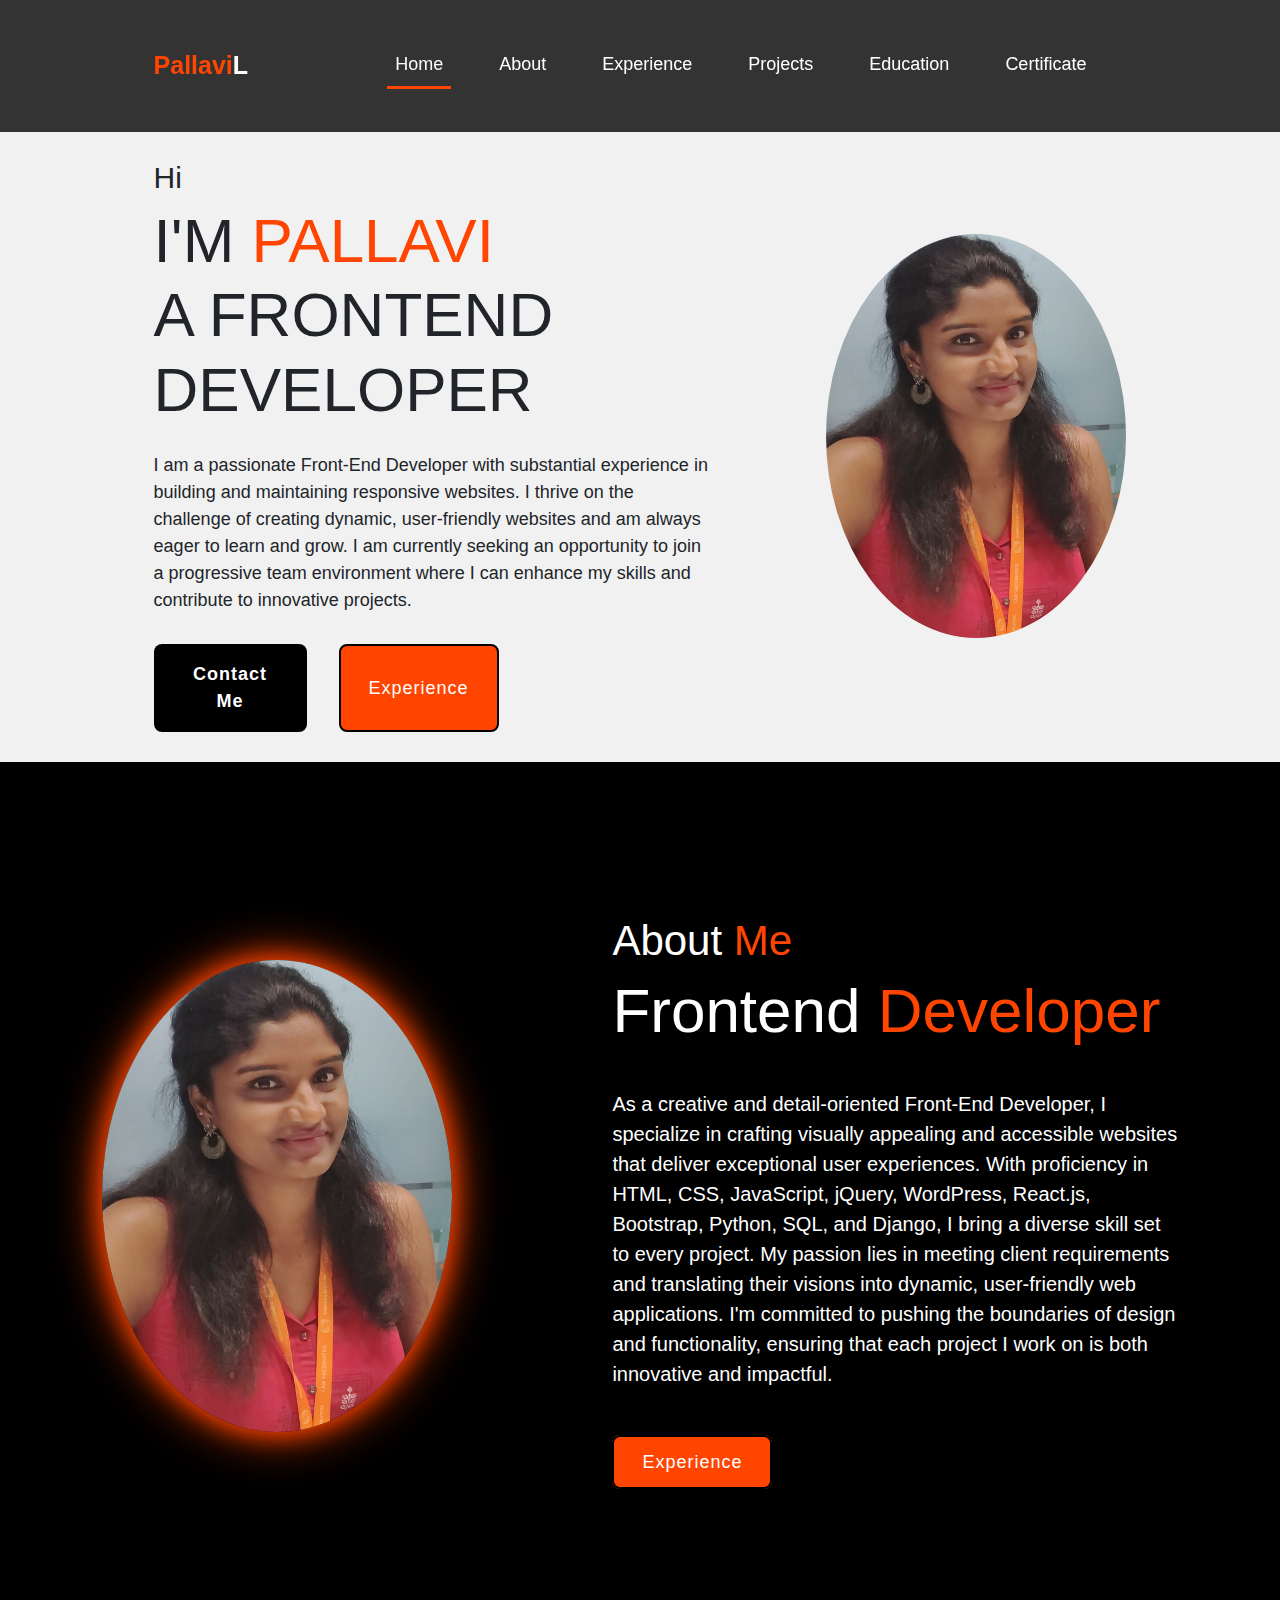
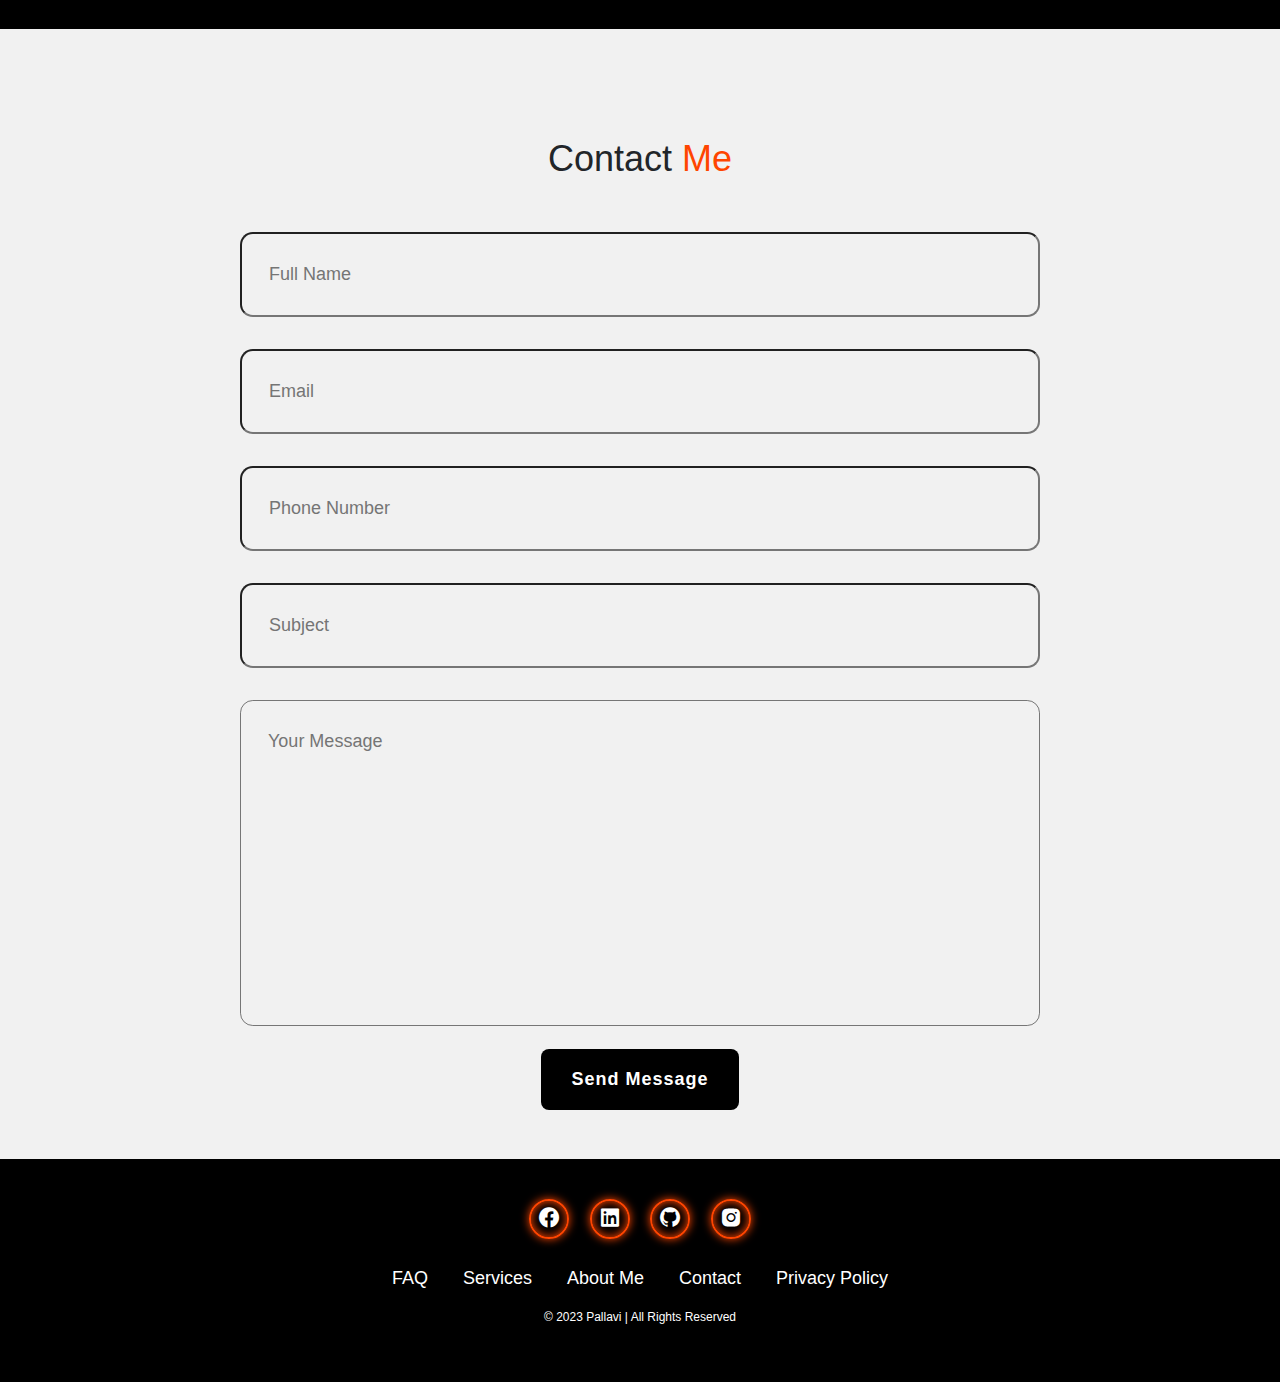
<file: index.html>
<!DOCTYPE html>
<html lang="en">
<head>
    <meta charset="UTF-8">
    <meta name="viewport" content="width=device-width, initial-scale=1.0">
    <title>Portfolio</title>
    <link rel="stylesheet" href="style.css">
    <link rel="stylesheet" href="mediaquery.css">
    <link href='https://unpkg.com/boxicons@2.1.4/css/boxicons.min.css' rel='stylesheet'>
    <link href="https://cdn.jsdelivr.net/npm/bootstrap@5.3.3/dist/css/bootstrap.min.css" rel="stylesheet">
    <script src="https://cdn.jsdelivr.net/npm/bootstrap@5.3.3/dist/js/bootstrap.bundle.min.js"></script>
   </head>
<body>
    <header class="header">
        <a class="logo" href="index.html"><span>Pallavi</span>L</a>
        <nav class="navbar navbar-expand-lg">
            <div class="container-fluid">
              <button class="navbar-toggler text-light" type="button" data-bs-toggle="collapse" data-bs-target="#navbarSupportedContent" aria-controls="navbarSupportedContent" aria-expanded="false" aria-label="Toggle navigation">
                <span class="navbar-toggler-icon"></span>
              </button>
              <div class="collapse navbar-collapse" id="navbarSupportedContent">
                <ul class="navbar-nav mb-2 mb-lg-0">
                  <li class="nav-item">
                    <a class="nav-link active text-light" aria-current="page" href="index.html">Home</a>
                  </li>
                  <li class="nav-item">
                    <a class="nav-link" href="about.html">About</a>
                  </li>
                  <li class="nav-item">
                    <a class="nav-link" href="experience.html">Experience</a>
                  </li><li class="nav-item">
                    <a class="nav-link" href="project.html">Projects</a>
                  </li><li class="nav-item">
                    <a class="nav-link" href="education.html">Education</a>
                  </li>
                  <li class="nav-item">
                    <a class="nav-link" href="certificate.html">Certificate</a>
                  </li>
                    </ul>
              </div>
              
            </div>
          </nav>
          <!-- <a href="#" class="contact">Resume</a> -->
    </header>
<section class="home-container">
    <section class="home banner-section" id="home">
        <div class="home-contact">
            <h3>Hi</h3>

            <h1>I'm <span>Pallavi<br></span> a Frontend Developer</h1>

            <p>I am a passionate Front-End Developer with substantial experience in building and maintaining responsive websites. I thrive on the challenge of creating dynamic, user-friendly websites and am always eager to learn and grow. I am currently seeking an opportunity to join a progressive team environment where I can enhance my skills and contribute to innovative projects.</p>
            <div class="btn-box">
                <button class="btn-1">Contact Me</button>
                <button class="btn-2">Experience</button>
            </div>
        </div>
        <div class="img-box">
            <img src="images/profile.jpeg" alt="">
        </div>
    </section>
    
    <section class="about">

        <div class="about-img">
            <img src="images/profile.jpeg" alt="">
        </div>
        <div class="about-content">
            <h2 class="heading">About <span>Me</span></h2>
            <h3>Frontend <span>Developer</span></h3>
            <p>As a creative and detail-oriented Front-End Developer, I specialize in crafting visually appealing and accessible websites that deliver exceptional user experiences. With proficiency in HTML, CSS, JavaScript, jQuery, WordPress, React.js, Bootstrap, Python, SQL, and Django, I bring a diverse skill set to every project. My passion lies in meeting client requirements and translating their visions into dynamic, user-friendly web applications. I'm committed to pushing the boundaries of design and functionality, ensuring that each project I work on is both innovative and impactful.</p>
            <a href="experience.html" class="btn-2">Experience</a>
        </div>
    </section>

    <section class="contact-form">
        <h2 class="contact-me">Contact <span>Me</span></h2>

        <form action="#">

            <div class="input-box">
                <input type="text" placeholder="Full Name">
                <input type="email" placeholder="Email">
            </div>

            <div class="input-box">
                <input type="number" placeholder="Phone Number">
                <input type="text" placeholder="Subject">
            </div>

            <textarea name="" id="" cols="30" rows="10" placeholder="Your Message"></textarea>
            <input type="submit" value="Send Message" class="btn-1">
        </form>
    </section>
</section>
    <footer class="footer">
        <div class="social">
            <a href="https://www.facebook.com/profile.php?id=100007021455763"><i class='bx bxl-facebook-circle'></i></a>
            <a href="https://www.linkedin.com/in/l-pallavi-83a7101aa/"><i class='bx bxl-linkedin-square'></i></a>
            <a href="https://github.com/l-pallavi"><i class='bx bxl-github'></i></a>
            <a href="https://www.instagram.com/lpallavi_99/?hl=en#"><i class='bx bxl-instagram-alt' ></i></a>
        </div>

        <ul class="list">
            <li>
                <a href="#">FAQ</a>
            </li>
            <li>
                <a href="#">Services</a>
            </li>
            <li>
                <a href="about.html">About Me</a>
            </li>
            <li>
                <a href="#">Contact</a>
            </li>
            <li>
                <a href="#">Privacy Policy</a>
            </li>
        </ul>

        <p class="copyright">&COPY; 2023 Pallavi | All Rights Reserved</p>
    </footer>
</body>
</html>
</file>
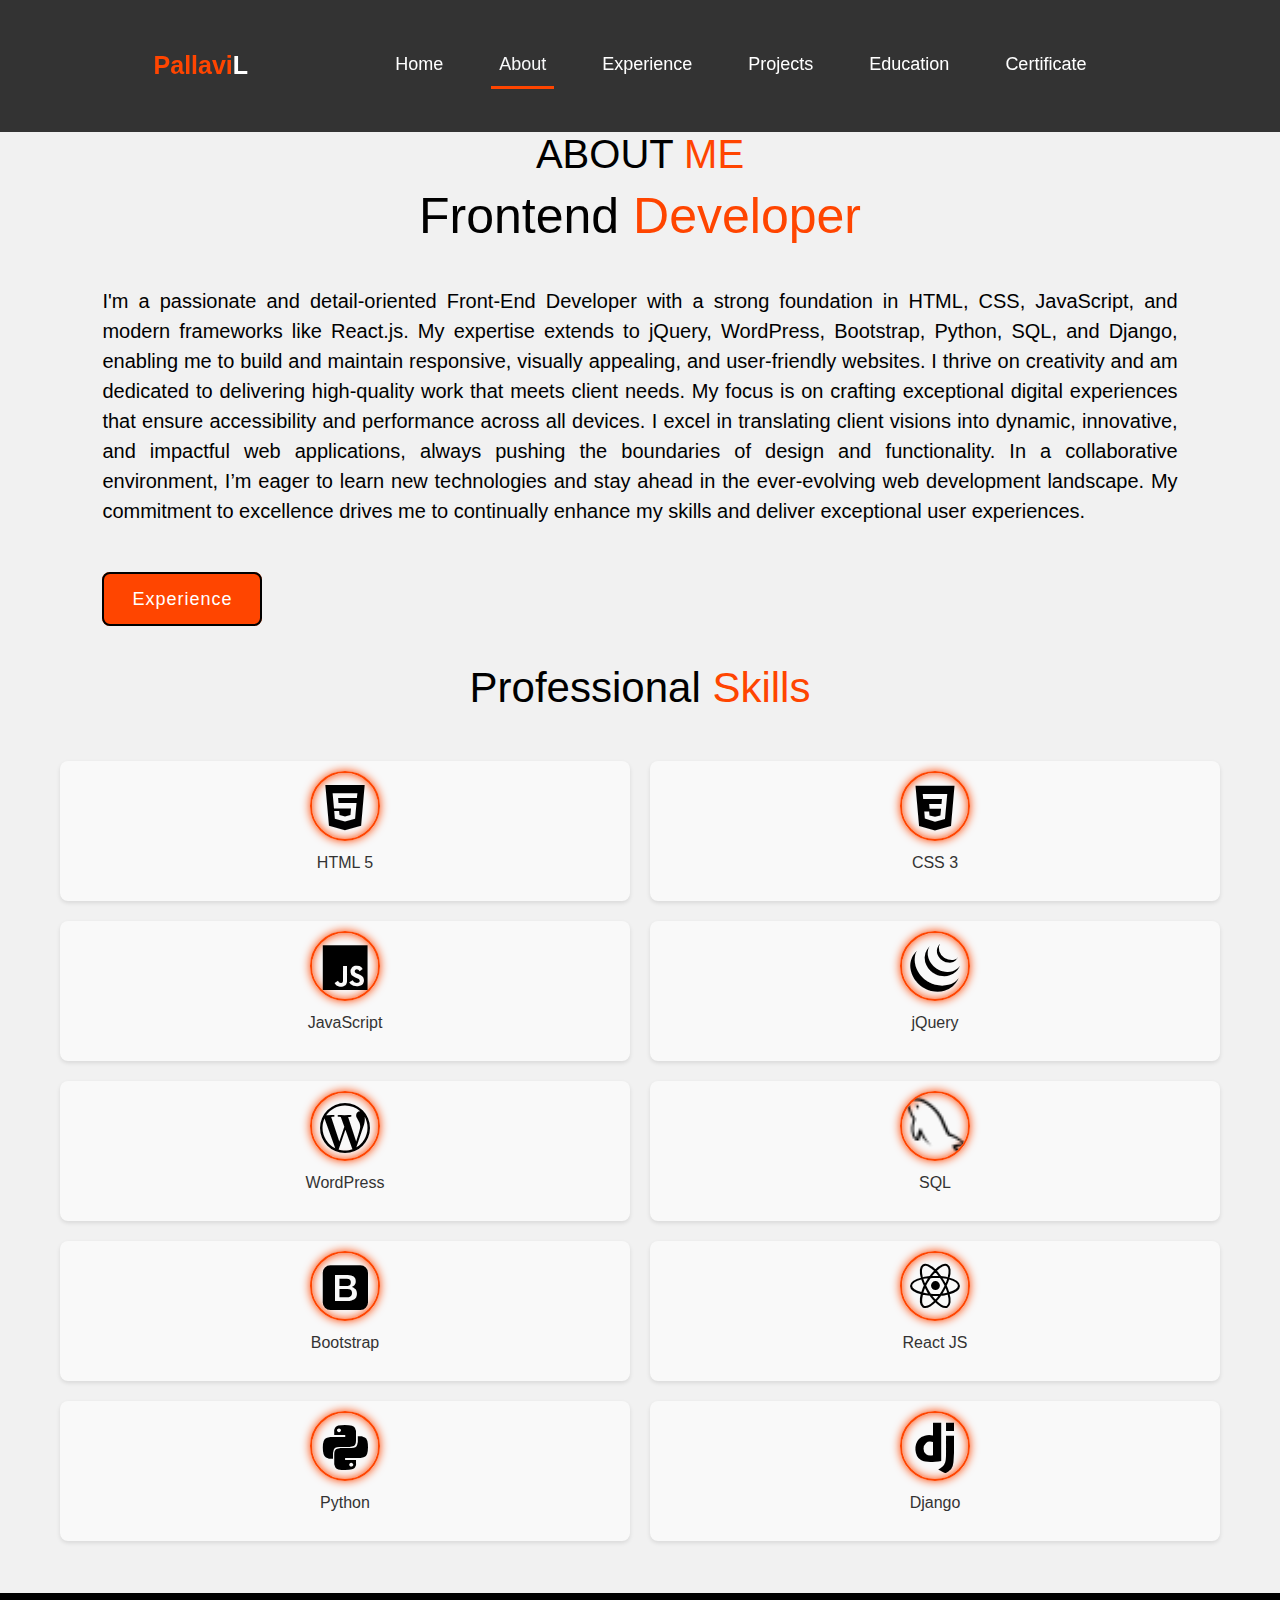
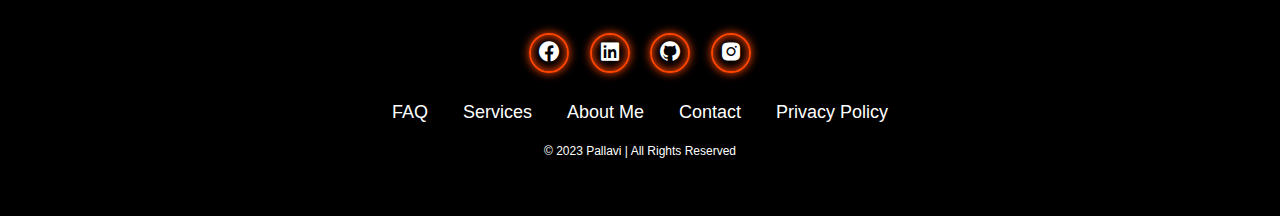
<file: about.html>
<!DOCTYPE html>
<html lang="en">
<head>
    <meta charset="UTF-8">
    <meta name="viewport" content="width=device-width, initial-scale=1.0">
    <link rel="stylesheet" href="style.css">
    <link rel="stylesheet" href="mediaquery.css">
    <link href='https://unpkg.com/boxicons@2.1.4/css/boxicons.min.css' rel='stylesheet'>
    <link href="https://cdn.jsdelivr.net/npm/bootstrap@5.3.3/dist/css/bootstrap.min.css" rel="stylesheet">
    <script src="https://cdn.jsdelivr.net/npm/bootstrap@5.3.3/dist/js/bootstrap.bundle.min.js"></script>
    <title>About</title>
</head>
<body>
    <header class="header">
        <a class="logo" href="index.html"><span>Pallavi</span>L</a>
        <nav class="navbar navbar-expand-lg">
            <div class="container-fluid">
              <button class="navbar-toggler text-light" type="button" data-bs-toggle="collapse" data-bs-target="#navbarSupportedContent" aria-controls="navbarSupportedContent" aria-expanded="false" aria-label="Toggle navigation">
                <span class="navbar-toggler-icon"></span>
              </button>
              <div class="collapse navbar-collapse" id="navbarSupportedContent">
                <ul class="navbar-nav mb-2 mb-lg-0">
                  <li class="nav-item">
                    <a class="nav-link" href="index.html">Home</a>
                  </li>
                  <li class="nav-item">
                    <a class="nav-link active text-light" aria-current="page" href="about.html">About</a>
                  </li>
                  <li class="nav-item">
                    <a class="nav-link" href="experience.html">Experience</a>
                  </li><li class="nav-item">
                    <a class="nav-link" href="project.html">Projects</a>
                  </li><li class="nav-item">
                    <a class="nav-link" href="education.html">Education</a>
                  </li>
                  <li class="nav-item">
                    <a class="nav-link" href="certificate.html">Certificate</a>
                  </li>
                    </ul>
              </div>
              
            </div>
          </nav>
          <!-- <a href="#" class="contact">Resume</a> -->
    </header>
    <section class="aboutpage banner-section" id="about">
        <!-- <ul class="list-group list-group-horizontal about-nav">
            <li class="list-group-item ">Certificate</li>
            <li class="list-group-item ">Education</li>
            <li class="list-group-item ">Profeessional Skills</li>
            <li class="list-group-item ">Experience</li>
        </ul> -->
        <div class="about-content" id="about-content">
            <h1 class="heading">About <span>Me</span></h1>
            <h2>Frontend <span>Developer</span></h2>
            <p>I'm a passionate and detail-oriented Front-End Developer with a strong foundation in HTML, CSS, JavaScript, and modern frameworks like React.js. My expertise extends to jQuery, WordPress, Bootstrap, Python, SQL, and Django, enabling me to build and maintain responsive, visually appealing, and user-friendly websites.

                I thrive on creativity and am dedicated to delivering high-quality work that meets client needs. My focus is on crafting exceptional digital experiences that ensure accessibility and performance across all devices. I excel in translating client visions into dynamic, innovative, and impactful web applications, always pushing the boundaries of design and functionality.
                
                In a collaborative environment, I’m eager to learn new technologies and stay ahead in the ever-evolving web development landscape. My commitment to excellence drives me to continually enhance my skills and deliver exceptional user experiences.</p>
            <a href="experience.html" class="btn-2">Experience</a>
        </div>
    </section>
    <section class="skill" id="about">
        <div class="container">
            <h2>Professional <span>Skills</span></h2>
            <div class="grid">
                <div class="cols">
                    <div class="icon">
                        <i class='bx bxl-html5'></i>
                    </div>
                    <div class="text">
                        <p>HTML 5</p>
                    </div>
                </div>
                <div class="cols">
                    <div class="icon">
                        <i class='bx bxl-css3'></i>
                    </div>
                    <div class="text">
                        <p>CSS 3</p>
                    </div>
                </div>
                <div class="cols">
                    <div class="icon">
                        <i class='bx bxl-javascript'></i>
                    </div>
                    <div class="text">
                        <p>JavaScript</p>
                    </div>
                </div>
                <div class="cols">
                    <div class="icon">
                        <i class='bx bxl-jquery'></i>
                    </div>
                    <div class="text">
                        <p>jQuery</p>
                    </div>
                </div>
                <div class="cols">
                    <div class="icon">
                        <i class='bx bxl-wordpress'></i>
                    </div>
                    <div class="text">
                        <p>WordPress</p>
                    </div>
                </div>
                <div class="cols">
                    <div class="icon">
                        <img src="/images/mysql.png" alt="">
                    </div>
                    <div class="text">
                        <p>SQL</p>
                    </div>
                </div>
                <div class="cols">
                    <div class="icon">
                        <i class='bx bxl-bootstrap'></i>
                    </div>
                    <div class="text">
                        <p>Bootstrap</p>
                    </div>
                </div>
                <div class="cols">
                    <div class="icon">
                        <i class='bx bxl-react'></i>
                    </div>
                    <div class="text">
                        <p>React JS</p>
                    </div>
                </div>
                <div class="cols">
                    <div class="icon">
                        <i class='bx bxl-python'></i>
                    </div>
                    <div class="text">
                        <p>Python</p>
                    </div>
                </div>
                <div class="cols">
                    <div class="icon">
                        <i class='bx bxl-django'></i>
                    </div>
                    <div class="text">
                        <p>Django</p>
                    </div>
                </div>
            </div>
        </div>
    </section>
    
    
    <footer class="footer">
        <div class="social">
            <a href="https://www.facebook.com/profile.php?id=100007021455763"><i class='bx bxl-facebook-circle'></i></a>
            <a href="https://www.linkedin.com/in/l-pallavi-83a7101aa/"><i class='bx bxl-linkedin-square'></i></a>
            <a href="https://github.com/l-pallavi"><i class='bx bxl-github'></i></a>
            <a href="https://www.instagram.com/lpallavi_99/?hl=en#"><i class='bx bxl-instagram-alt' ></i></a>
        </div>

        <ul class="list">
            <li>
                <a href="#">FAQ</a>
            </li>
            <li>
                <a href="#">Services</a>
            </li>
            <li>
                <a href="about.html">About Me</a>
            </li>
            <li>
                <a href="#">Contact</a>
            </li>
            <li>
                <a href="#">Privacy Policy</a>
            </li>
        </ul>

        <p class="copyright">&COPY; 2023 Pallavi | All Rights Reserved</p>
    </footer>



</body>
</html>
</file>
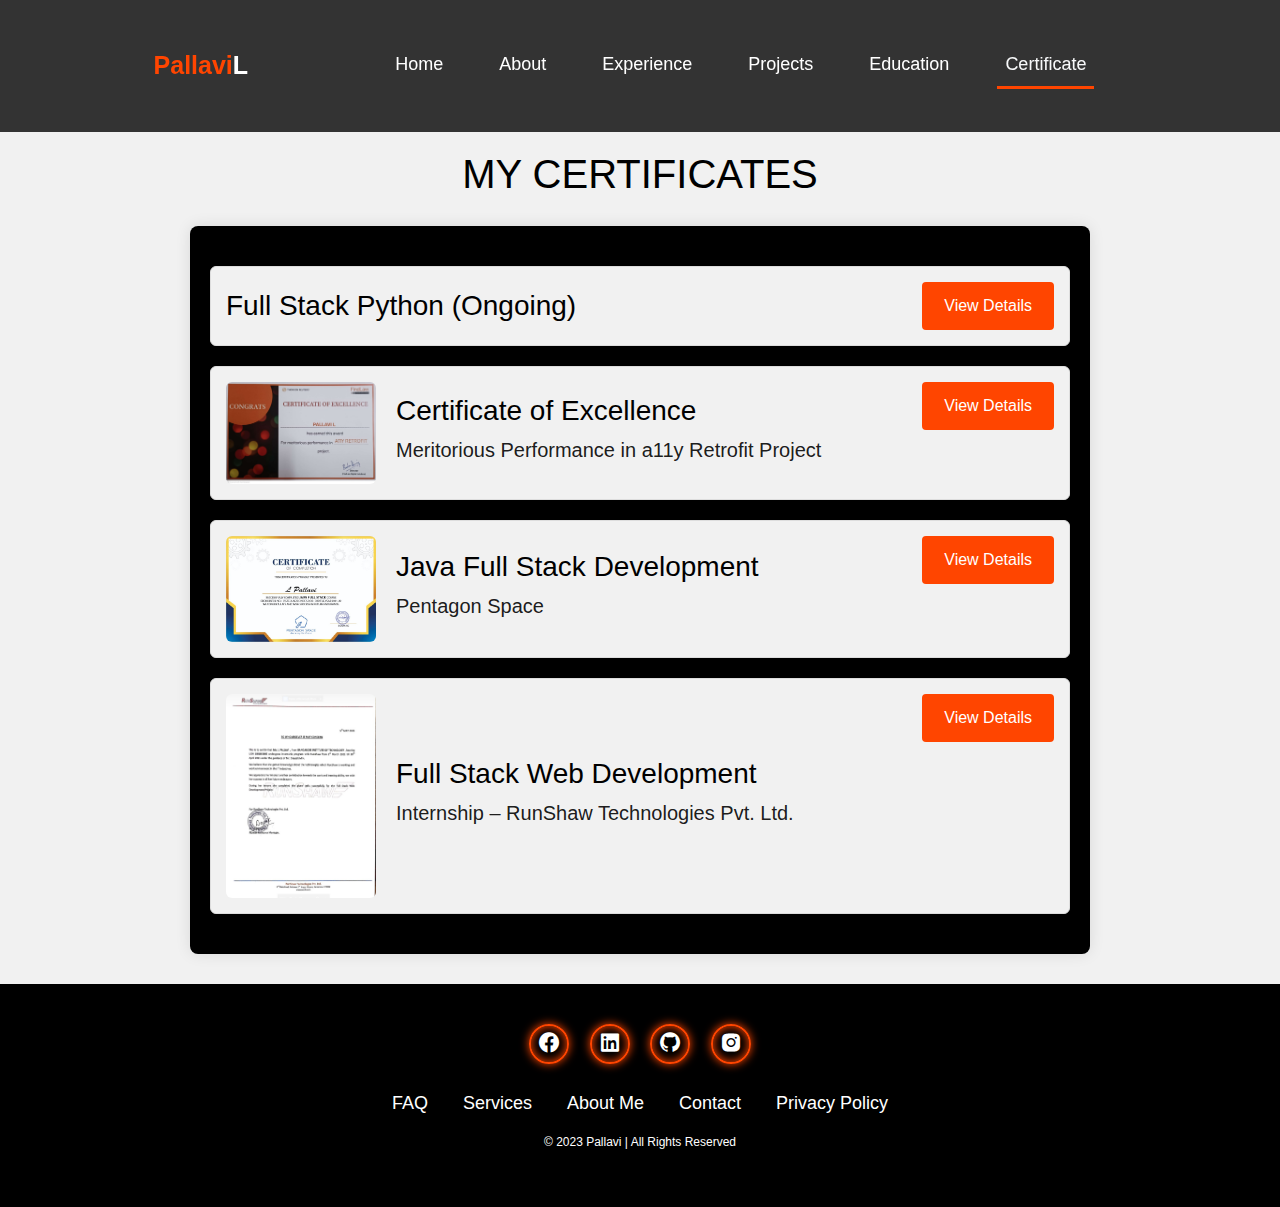
<file: certificate.html>
<!DOCTYPE html>
<html lang="en">
<head>
    <meta charset="UTF-8">
    <meta name="viewport" content="width=device-width, initial-scale=1.0">
    <link rel="stylesheet" href="style.css">
    <link rel="stylesheet" href="mediaquery.css">
    <link href='https://unpkg.com/boxicons@2.1.4/css/boxicons.min.css' rel='stylesheet'>
    <link href="https://cdn.jsdelivr.net/npm/bootstrap@5.3.3/dist/css/bootstrap.min.css" rel="stylesheet">
    <script src="https://cdn.jsdelivr.net/npm/bootstrap@5.3.3/dist/js/bootstrap.bundle.min.js"></script>
    <title>Certificate</title>
</head>
<body>
    <header class="header">
        <a class="logo" href="index.html"><span>Pallavi</span>L</a>
        <nav class="navbar navbar-expand-lg">
            <div class="container-fluid">
              <button class="navbar-toggler text-light" type="button" data-bs-toggle="collapse" data-bs-target="#navbarSupportedContent" aria-controls="navbarSupportedContent" aria-expanded="false" aria-label="Toggle navigation">
                <span class="navbar-toggler-icon"></span>
              </button>
              <div class="collapse navbar-collapse" id="navbarSupportedContent">
                <ul class="navbar-nav mb-2 mb-lg-0">
                  <li class="nav-item">
                    <a class="nav-link" href="index.html">Home</a>
                  </li>
                  <li class="nav-item">
                    <a class="nav-link" href="about.html">About</a>
                  </li>
                  <li class="nav-item">
                    <a class="nav-link" href="experience.html">Experience</a>
                  </li><li class="nav-item">
                    <a class="nav-link" href="project.html">Projects</a>
                  </li><li class="nav-item">
                    <a class="nav-link" href="education.html">Education</a>
                  </li>
                  <li class="nav-item">
                    <a class="nav-link active text-light" aria-current="page" href="certificate.html">Certificate</a>
                  </li>
                </ul>
              </div>
            </div>
        </nav>
    </header>
    <section class="certificate-page banner-section">
        
        <h1>My Certificates</h1>
        
        <div class="container">

            <div class="certificate" id="cert1">
                <!-- <img src="images/cert2.jpg" alt="Full Stack Python"> -->
                <div class="cert-content">
                    <h2>Full Stack Python (Ongoing)</h2>
                    <p id="details2" class="details">Currently enrolled in Full Stack Python course st Besant Technologies.</p>
                </div>
                <button onclick="toggleDetails('details2')">View Details</button>
            </div>
    
            <div class="certificate" id="cert2">
                <img src="images/a11y.jpeg" alt="Certificate of Excellence">
                <div class="cert-content">
                    <h2>Certificate of Excellence</h2>
                    <h3>Meritorious Performance in a11y Retrofit Project</h3>
                    <p id="details1" class="details">Awarded for exceptional performance in an accessibility (a11y) retrofit project, ensuring enhanced accessibility and inclusivity in web applications.</p>
                </div>
                <button onclick="toggleDetails('details1')">View Details</button>
            </div>
    
            <div class="certificate" id="cert3">
                <img src="images/java.jpeg" alt="Java Full Stack Development">
                <div class="cert-content">
                    <h2>Java Full Stack Development</h2>
                    <h3>Pentagon Space</h3>
                    <p id="details3" class="details">Completed Java Full Stack Development course at Pentagon Space.</p>
                </div>
                <button onclick="toggleDetails('details3')">View Details</button>
            </div>
    
            <div class="certificate" id="cert4">
                <img src="images/internaship.jpeg" alt="Full Stack Web Development">
                <div class="cert-content">
                    <h2>Full Stack Web Development</h2>
                    <h3>Internship – RunShaw Technologies Pvt. Ltd.</h3>
                    <p id="details4" class="details">Completed a Full Stack Web Development internship at RunShaw Technologies Pvt. Ltd.</p>
                </div>
                <button onclick="toggleDetails('details4')">View Details</button>
            </div>
        </div>
    
        <script src="script.js"></script>
    </section>
    <footer class="footer">
        <div class="social">
            <a href="https://www.facebook.com/profile.php?id=100007021455763"><i class='bx bxl-facebook-circle'></i></a>
            <a href="https://www.linkedin.com/in/l-pallavi-83a7101aa/"><i class='bx bxl-linkedin-square'></i></a>
            <a href="https://github.com/l-pallavi"><i class='bx bxl-github'></i></a>
            <a href="https://www.instagram.com/lpallavi_99/?hl=en#"><i class='bx bxl-instagram-alt' ></i></a>
        </div>

        <ul class="list">
            <li>
                <a href="#">FAQ</a>
            </li>
            <li>
                <a href="#">Services</a>
            </li>
            <li>
                <a href="about.html">About Me</a>
            </li>
            <li>
                <a href="#">Contact</a>
            </li>
            <li>
                <a href="#">Privacy Policy</a>
            </li>
        </ul>

        <p class="copyright">&COPY; 2023 Pallavi | All Rights Reserved</p>
    </footer>
</body>
</html>
</file>
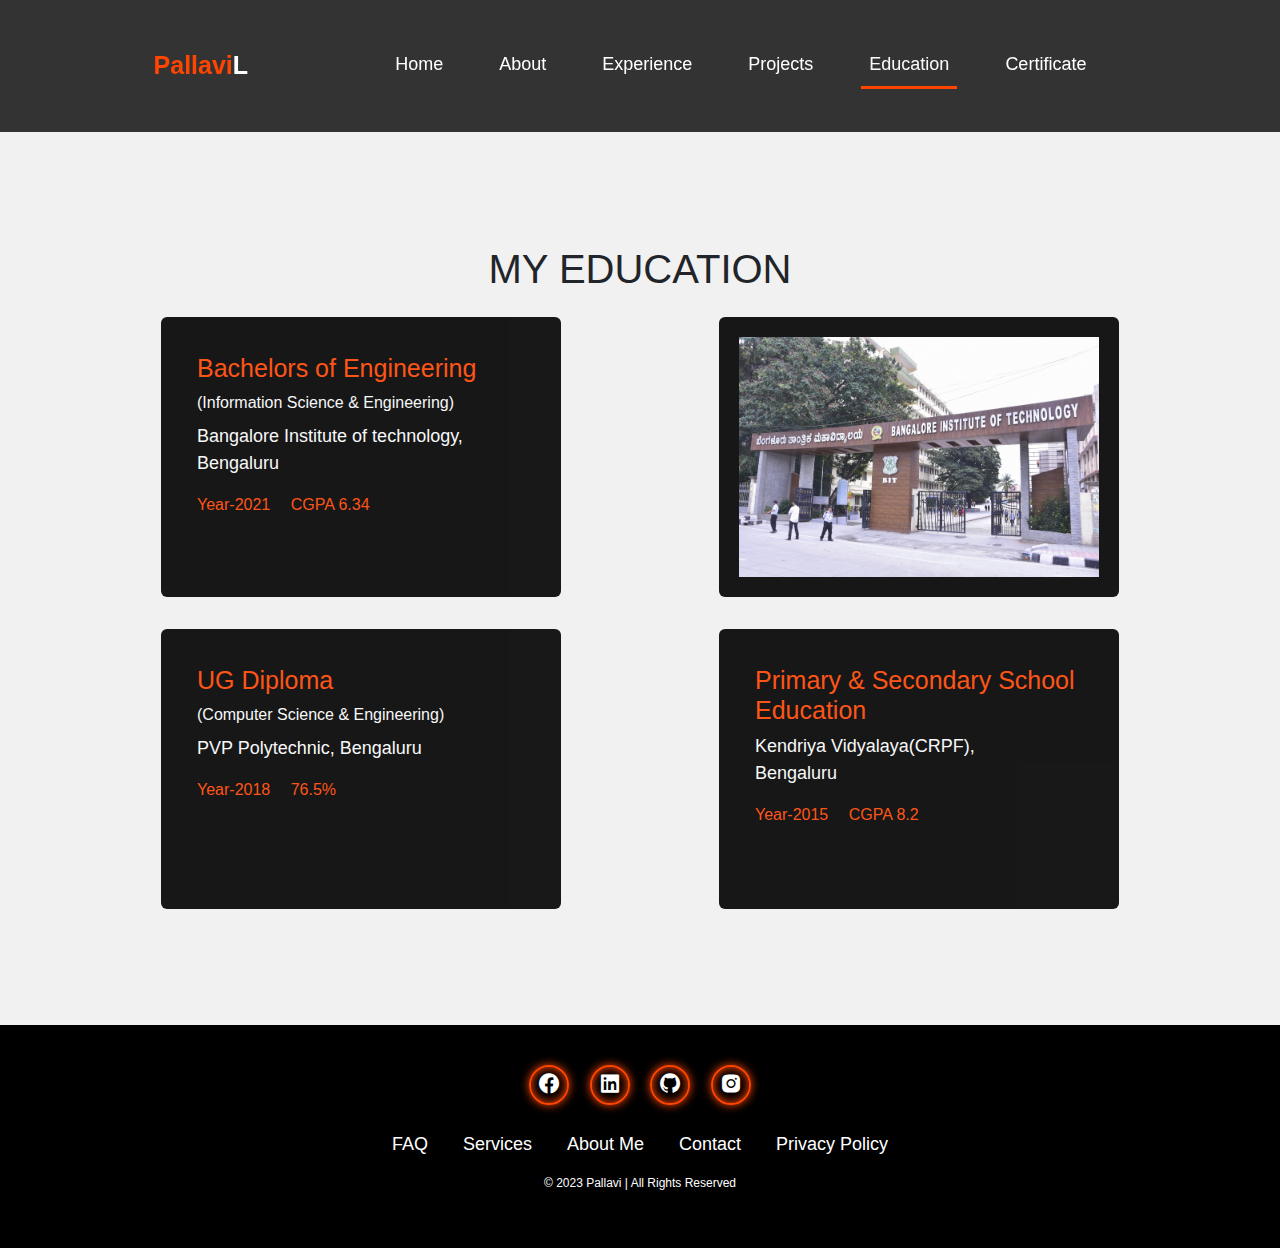
<file: education.html>
<!DOCTYPE html>
<html lang="en">
<head>
    <meta charset="UTF-8">
    <meta name="viewport" content="width=device-width, initial-scale=1.0">
    <link rel="stylesheet" href="style.css">
    <link rel="stylesheet" href="mediaquery.css">
    <link href='https://unpkg.com/boxicons@2.1.4/css/boxicons.min.css' rel='stylesheet'>
    <link href="https://cdn.jsdelivr.net/npm/bootstrap@5.3.3/dist/css/bootstrap.min.css" rel="stylesheet">
    <script src="https://cdn.jsdelivr.net/npm/bootstrap@5.3.3/dist/js/bootstrap.bundle.min.js"></script>
    <title>About</title>
</head>
<body>
    <header class="header">
        <a class="logo" href="index.html"><span>Pallavi</span>L</a>
        <nav class="navbar navbar-expand-lg">
            <div class="container-fluid">
              <button class="navbar-toggler text-light" type="button" data-bs-toggle="collapse" data-bs-target="#navbarSupportedContent" aria-controls="navbarSupportedContent" aria-expanded="false" aria-label="Toggle navigation">
                <span class="navbar-toggler-icon"></span>
              </button>
              <div class="collapse navbar-collapse" id="navbarSupportedContent">
                <ul class="navbar-nav mb-2 mb-lg-0">
                  <li class="nav-item">
                    <a class="nav-link" href="index.html">Home</a>
                  </li>
                  <li class="nav-item">
                    <a class="nav-link" href="about.html">About</a>
                  </li>
                  <li class="nav-item">
                    <a class="nav-link" href="experience.html">Experience</a>
                  </li><li class="nav-item">
                    <a class="nav-link" aria-current="page" href="project.html">Projects</a>
                  </li><li class="nav-item">
                    <a class="nav-link active text-light" href="education.html">Education</a>
                  </li>
                  <li class="nav-item">
                    <a class="nav-link" href="certificate.html">Certificate</a>
                  </li>
                    </ul>
              </div>
              
            </div>
          </nav>
          <!-- <a href="#" class="contact">Resume</a> -->
    </header>
    <section class="education banner-section" id="education">
        
        <div class="container d-flex flex-column m-about-container" style="opacity: 1; transform: none;">
            
            <div class="m-about-render-comp">
                <div style="opacity: 1; transform: none;">
                    <h1 style="text-align: center;">My Education</h1>
                    <div class="m-education">
                        <div class="card my-3">
                            <div class="card-body">
                                <h2 class="card-title">Bachelors of Engineering</h2>
                                <span class="card-subtitle mb-2 text-light">(Information Science & Engineering)</span>
                                <p class="card-text mt-2 text-light">Bangalore Institute of technology, Bengaluru</p>
                                <span class="card-link">Year-2021</span>
                                <span class="card-link">CGPA 6.34</span>
                            </div>
                        </div>
                        <div class="card my-3">
                                <img src="images/education.jpeg" class="card-img-center" alt="...">
                    
                        </div>
                        <div class="card my-3">
                            <div class="card-body">
                                <h2 class="card-title">UG Diploma</h2>
                                <span class="card-subtitle mb-2 text-light">(Computer Science & Engineering)</span>
                                <p class="card-text mt-2 text-light">PVP Polytechnic, Bengaluru</p>
                                <span class="card-link">Year-2018</span>
                                <span class="card-link">76.5%</span>
                            </div>
                        </div>
                        
                        <div class="card my-3">
                            <div class="card-body">
                                <h2 class="card-title">Primary &amp; Secondary School Education</h2>
                                <span class="card-subtitle mb-2 text-light"></span>
                                <p class="card-text mt-2 text-light">Kendriya Vidyalaya(CRPF), <br>Bengaluru</p>
                                <span class="card-link">Year-2015</span>
                                <span class="card-link">CGPA 8.2</span>
                            </div>
                        </div>
                    </div>
                </div>
            </div>
        </div>

    </section>
    <footer class="footer">
        <div class="social">
            <a href="https://www.facebook.com/profile.php?id=100007021455763"><i class='bx bxl-facebook-circle'></i></a>
            <a href="https://www.linkedin.com/in/l-pallavi-83a7101aa/"><i class='bx bxl-linkedin-square'></i></a>
            <a href="https://github.com/l-pallavi"><i class='bx bxl-github'></i></a>
            <a href="https://www.instagram.com/lpallavi_99/?hl=en#"><i class='bx bxl-instagram-alt' ></i></a>
        </div>

        <ul class="list">
            <li>
                <a href="#">FAQ</a>
            </li>
            <li>
                <a href="#">Services</a>
            </li>
            <li>
                <a href="about.html">About Me</a>
            </li>
            <li>
                <a href="#">Contact</a>
            </li>
            <li>
                <a href="#">Privacy Policy</a>
            </li>
        </ul>

        <p class="copyright">&COPY; 2023 Pallavi | All Rights Reserved</p>
    </footer>
</body>
</html>
</file>
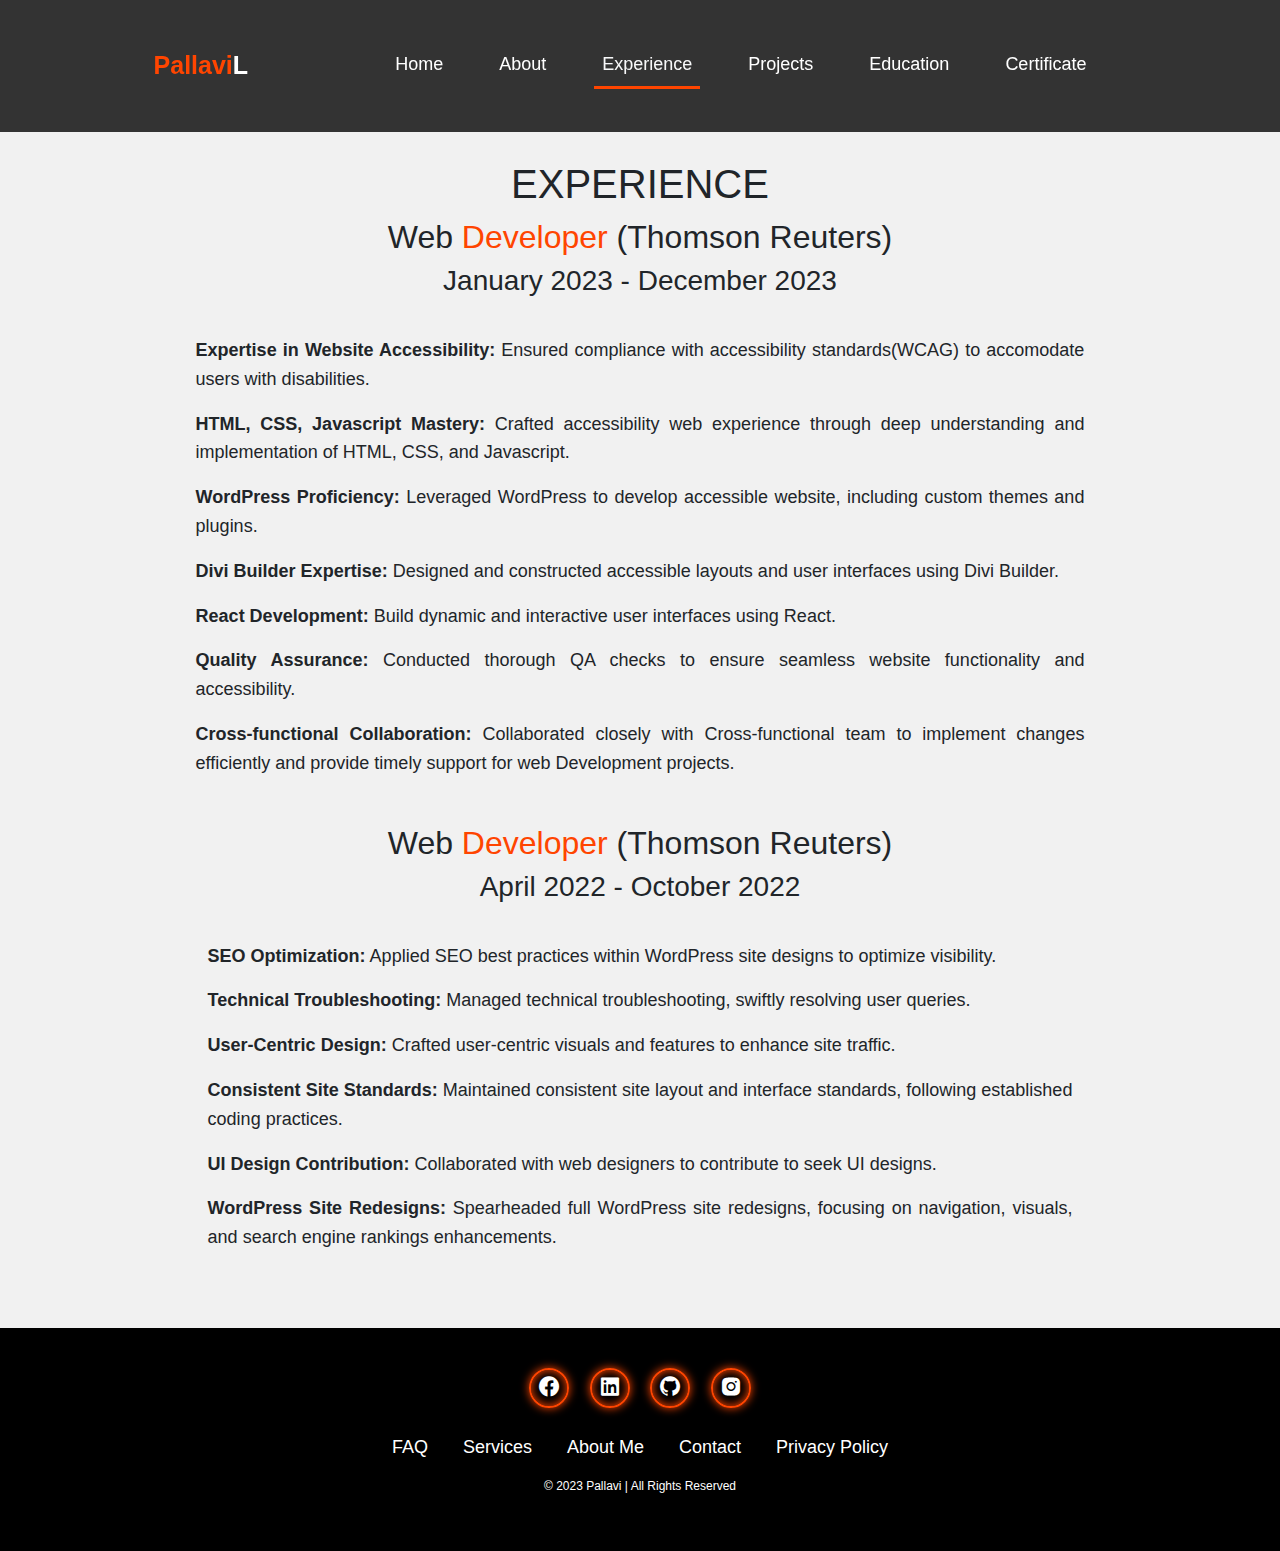
<file: experience.html>
<!DOCTYPE html>
<html lang="en">
<head>
    <meta charset="UTF-8">
    <meta name="viewport" content="width=device-width, initial-scale=1.0">
    <link rel="stylesheet" href="style.css">
    <link rel="stylesheet" href="mediaquery.css">
    <link href='https://unpkg.com/boxicons@2.1.4/css/boxicons.min.css' rel='stylesheet'>
    <link href="https://cdn.jsdelivr.net/npm/bootstrap@5.3.3/dist/css/bootstrap.min.css" rel="stylesheet">
    <script src="https://cdn.jsdelivr.net/npm/bootstrap@5.3.3/dist/js/bootstrap.bundle.min.js"></script>
     <title>About</title>
</head>
<body>
    <header class="header">
        <a class="logo" href="index.html"><span>Pallavi</span>L</a>
        <nav class="navbar navbar-expand-lg">
            <div class="container-fluid">
              <button class="navbar-toggler text-light" type="button" data-bs-toggle="collapse" data-bs-target="#navbarSupportedContent" aria-controls="navbarSupportedContent" aria-expanded="false" aria-label="Toggle navigation">
                <span class="navbar-toggler-icon"></span>
              </button>
              <div class="collapse navbar-collapse" id="navbarSupportedContent">
                <ul class="navbar-nav mb-2 mb-lg-0">
                  <li class="nav-item">
                    <a class="nav-link" href="index.html">Home</a>
                  </li>
                  <li class="nav-item">
                    <a class="nav-link" href="about.html">About</a>
                  </li>
                  <li class="nav-item">
                    <a class="nav-link active text-light" aria-current="page" href="/experience.html">Experience</a>
                  </li><li class="nav-item">
                    <a class="nav-link" href="project.html">Projects</a>
                  </li><li class="nav-item">
                    <a class="nav-link" href="education.html">Education</a>
                  </li>
                  <li class="nav-item">
                    <a class="nav-link" href="certificate.html">Certificate</a>
                  </li>
                    </ul>
              </div>
              
            </div>
          </nav>
          <!-- <a href="#" class="contact">Resume</a> -->
    </header>
    <section class="experience banner-section">
        <div class="experience-content">
            <div class="container">
                <div class="rows">
                    <div class="cols">
                        <div class="text-header">
                            <h1 class="heading">Experience</h1>
                            <h2>Web <span>Developer</span> (Thomson Reuters)</h2><h3 style="text-align: center;">January 2023 - December 2023</h3>
                        </div>
                        <div class="content">
                            <p><b>Expertise in Website Accessibility:</b>
                            Ensured compliance with accessibility standards(WCAG) to accomodate users with disabilities.</p>
                            <p><b>HTML, CSS, Javascript Mastery: </b>
                            Crafted accessibility web experience through deep understanding and implementation of HTML, CSS, and Javascript.</p>
                            <p><b>WordPress Proficiency: </b>
                            Leveraged WordPress to develop accessible website, including custom themes and plugins.</p>
                            <p><b>Divi Builder Expertise:</b>
                            Designed and constructed accessible layouts and user interfaces using Divi Builder.</p>
                            <p><b>React Development: </b>
                            Build dynamic and interactive user interfaces using React.</p>
                            <p><b>Quality Assurance: </b>
                            Conducted thorough QA checks to ensure seamless website functionality and accessibility.</p>
                            <p><b>Cross-functional Collaboration: </b>
                            Collaborated closely with Cross-functional team to implement changes efficiently and provide timely support for web Development projects.</p>
                        </div>
                    </div>
                </div>
            <div class="container">
                <div class="rows">
                    <div class="cols">
                        <div class="text-header">
                            <h2>Web <span>Developer</span> (Thomson Reuters)</h2><h3 style="text-align: center;">April 2022 - October 2022</h3>
                        </div>    
                        <div class="content">
                            <p><b>SEO Optimization:</b> Applied SEO best practices within WordPress site designs to optimize visibility.</p>
                            <p><b>Technical Troubleshooting:</b> Managed technical troubleshooting, swiftly resolving user queries.</p>
                            <p><b>User-Centric Design:</b> Crafted user-centric visuals and features to enhance site traffic.</p>
                            <p><b>Consistent Site Standards:</b> Maintained consistent site layout and interface standards, following established coding practices.</p>
                            <p><b>UI Design Contribution:</b> Collaborated with web designers to contribute to seek UI designs.</p>
                            <p><b>WordPress Site Redesigns:</b> Spearheaded full WordPress site redesigns, focusing on navigation, visuals, and search engine rankings enhancements.</p>
                        </div>
                    </div>
                </div>
            </div>
        </div>  
    </section>
    <footer class="footer">
        <div class="social">
            <a href="https://www.facebook.com/profile.php?id=100007021455763"><i class='bx bxl-facebook-circle'></i></a>
            <a href="https://www.linkedin.com/in/l-pallavi-83a7101aa/"><i class='bx bxl-linkedin-square'></i></a>
            <a href="https://github.com/l-pallavi"><i class='bx bxl-github'></i></a>
            <a href="https://www.instagram.com/lpallavi_99/?hl=en#"><i class='bx bxl-instagram-alt' ></i></a>
        </div>

        <ul class="list">
            <li>
                <a href="#">FAQ</a>
            </li>
            <li>
                <a href="#">Services</a>
            </li>
            <li>
                <a href="about.html">About Me</a>
            </li>
            <li>
                <a href="#">Contact</a>
            </li>
            <li>
                <a href="#">Privacy Policy</a>
            </li>
        </ul>

        <p class="copyright">&COPY; 2023 Pallavi | All Rights Reserved</p>
    </footer>
</body>
</html>
</file>
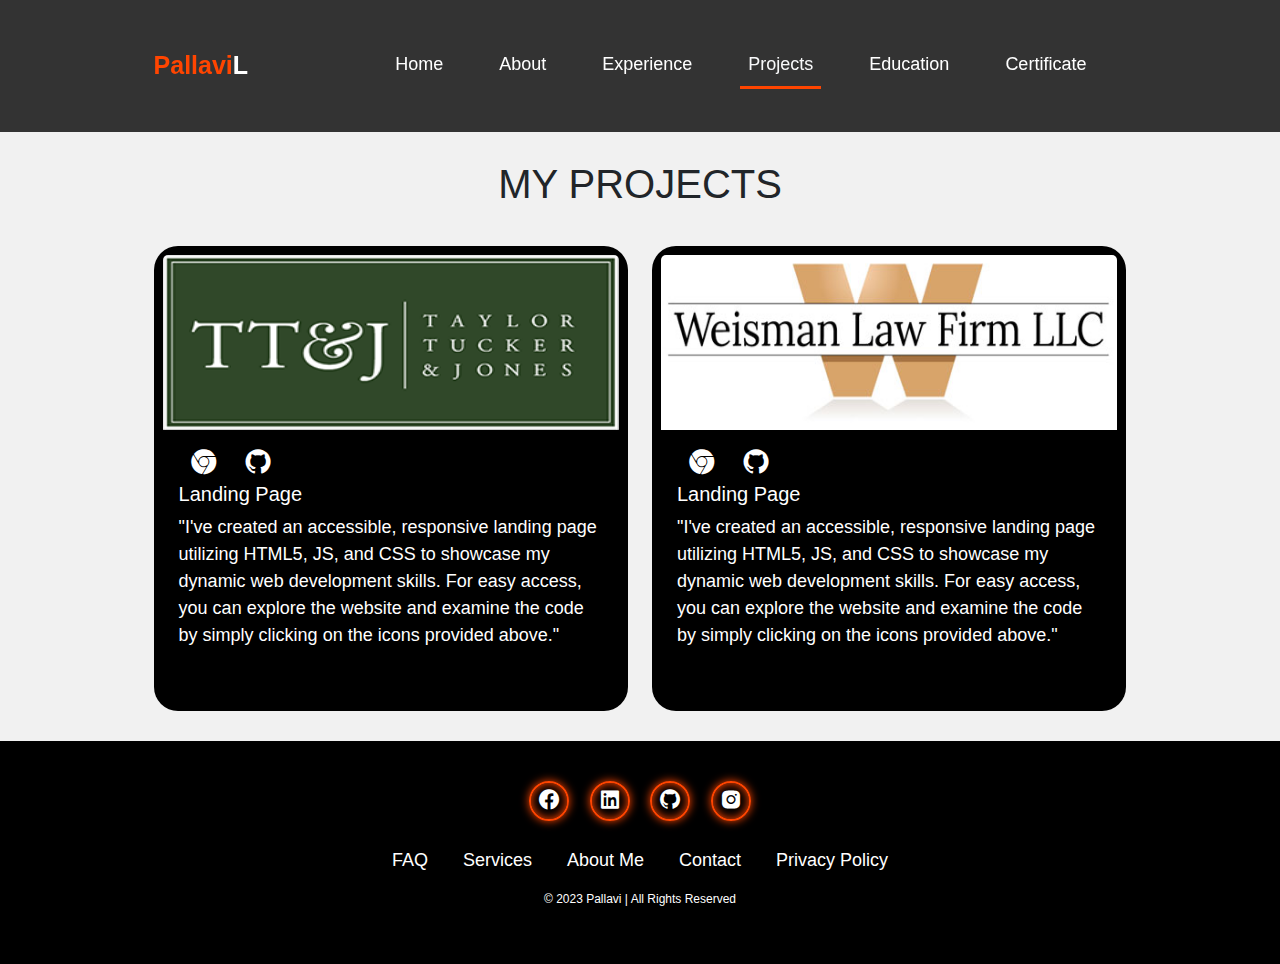
<file: project.html>
<!DOCTYPE html>
<html lang="en">
<head>
    <meta charset="UTF-8">
    <meta name="viewport" content="width=device-width, initial-scale=1.0">
    <link rel="stylesheet" href="style.css">
    <link rel="stylesheet" href="mediaquery.css">
    <link href='https://unpkg.com/boxicons@2.1.4/css/boxicons.min.css' rel='stylesheet'>
    <link href="https://cdn.jsdelivr.net/npm/bootstrap@5.3.3/dist/css/bootstrap.min.css" rel="stylesheet">
    <script src="https://cdn.jsdelivr.net/npm/bootstrap@5.3.3/dist/js/bootstrap.bundle.min.js"></script>
    <title>About</title>
</head>
<body>
    <header class="header">
        <a class="logo" href="index.html"><span>Pallavi</span>L</a>
        <nav class="navbar navbar-expand-lg">
            <div class="container-fluid">
              <button class="navbar-toggler text-light" type="button" data-bs-toggle="collapse" data-bs-target="#navbarSupportedContent" aria-controls="navbarSupportedContent" aria-expanded="false" aria-label="Toggle navigation">
                <span class="navbar-toggler-icon"></span>
              </button>
              <div class="collapse navbar-collapse" id="navbarSupportedContent">
                <ul class="navbar-nav mb-2 mb-lg-0">
                  <li class="nav-item">
                    <a class="nav-link" href="index.html">Home</a>
                  </li>
                  <li class="nav-item">
                    <a class="nav-link" href="about.html">About</a>
                  </li>
                  <li class="nav-item">
                    <a class="nav-link" href="experience.html">Experience</a>
                  </li><li class="nav-item">
                    <a class="nav-link active text-light" aria-current="page" href="project.html">Projects</a>
                  </li><li class="nav-item">
                    <a class="nav-link" href="education.html">Education</a>
                  </li>
                  <li class="nav-item">
                    <a class="nav-link" href="certificate.html">Certificate</a>
                  </li>
                    </ul>
              </div>
              
            </div>
          </nav>
          <!-- <a href="#" class="contact">Resume</a> -->
    </header>
    <section class="project banner-section">
        <div class="row">
            <div class="col-md-12">
                <h1>My Projects</h1>
            </div>
        </div>
        <div class="row row-cols-1 row-cols-md-2 g-4">
            <div class="col">
              <div class="card">
                <img src="images/logot.jpg" class="card-img-top" alt="Landing Page">
                <div class="card-body">
                  <a href="https://l-pallavi.github.io/Taylor-Tucker-Jones-LLC/" target="_blank"><i class='bx bxl-chrome'></i></a>
                  <a href="https://github.com/l-pallavi/Taylor-Tucker-Jones-LLC" target="_blank"><i class='bx bxl-github'></i></a>
                  <h5 class="card-title">Landing Page</h5>
                  <p class="card-text">"I've created an accessible, responsive landing page utilizing HTML5, JS, and CSS to showcase my dynamic web development skills. For easy access, you can explore the website and examine the code by simply clicking on the icons provided above."</p>
                </div>
              </div>
            </div>
            <div class="col">
              <div class="card">
                <img src="images/logo.jpg" class="card-img-top" alt="Landing Page">
                <div class="card-body">
                    <a href="https://l-pallavi.github.io/Weisman-Law-Firm-LLC/" target="_blank"><i class='bx bxl-chrome'></i></a>
                    <a href="https://github.com/l-pallavi/Weisman-Law-Firm-LLC" target="_blank"><i class='bx bxl-github'></i></a>
                    <h5 class="card-title">Landing Page</h5>
                  <p class="card-text">"I've created an accessible, responsive landing page utilizing HTML5, JS, and CSS to showcase my dynamic web development skills. For easy access, you can explore the website and examine the code by simply clicking on the icons provided above."</p>
                </div>
              </div>
            </div>
        </div>
 
    </section>
    <footer class="footer">
        <div class="social">
            <a href="https://www.facebook.com/profile.php?id=100007021455763"><i class='bx bxl-facebook-circle'></i></a>
            <a href="https://www.linkedin.com/in/l-pallavi-83a7101aa/"><i class='bx bxl-linkedin-square'></i></a>
            <a href="https://github.com/l-pallavi"><i class='bx bxl-github'></i></a>
            <a href="https://www.instagram.com/lpallavi_99/?hl=en#"><i class='bx bxl-instagram-alt' ></i></a>
        </div>

        <ul class="list">
            <li>
                <a href="#">FAQ</a>
            </li>
            <li>
                <a href="#">Services</a>
            </li>
            <li>
                <a href="about.html">About Me</a>
            </li>
            <li>
                <a href="#">Contact</a>
            </li>
            <li>
                <a href="#">Privacy Policy</a>
            </li>
        </ul>
        <p class="copyright">&COPY; 2023 Pallavi | All Rights Reserved</p>
    </footer>
</body>
</html>
</file>
<file: style.css>
*{
    margin: 0;
    padding: 0;
    box-sizing: border-box;
    font-family: 'poppins', sans-serif;
    text-decoration: none;
    list-style: none;
}

a{
    text-decoration: none !important;
}
p{
    font-size: 18px;
}

h1{text-transform: uppercase;}


.header{
    position: fixed;
    top: 0;
    left: 0;
    width: 100%;
    padding: 35px 12%;
    background: rgba(0, 0, 0, 0.8);
    backdrop-filter: blur(10px);
    display: flex;
    justify-content: space-between;
    align-items: center;
    z-index: 100;
}

.logo{
    font-size: 25px;
    color: #fff;
    font-weight: 600;
    transition: 0.3s ease;
}

.logo:hover{
    color: orangered;
    text-shadow: 0 0 25px orangered,
                 0 0 50px orangered;
    transform: scale(1.1);
}

span{
    color: orangered;
}

.navbar a{
    font-size: 18px;
    color: #fff;
    font-weight: 500;
    margin: 0  20px;
    transition: 0.3s ease;
}

.navbar a:hover,
.navbar a.active{
    color: orangered;
    border-bottom: 3px solid orangered;
}

.navbar-toggler {
    background-color: orangered !important;
}

.navbar-toggler:hover {
    background-color: whitesmoke !important;
}
.contact{
    padding: 10px 28px;
    background-color: #fff;
    color: #000;
    border: 2px solid transparent;
    border-radius: 8px;
    font-size: 16px;
    letter-spacing: 1px;
    font-weight: 600;
    transition: 0.3s ease;
}

.contact:hover{
    background-color: orangered;
    box-shadow: 0 0 25px orangered;
    color: #fff;
}

.home{
    width: 100%;
    /* min-height: 165vh; */
    background: rgb(241, 241, 241);
    display: flex;
    align-items: center;
    gap: 7em;
    padding: 30px 12% 0;
}
.contact-form{
    width: 100%;
    /* min-height: 115vh; */
    background: rgb(241, 241, 241);
    padding-bottom: 1px;
}

.home-contact{
    max-width: 800;
}

.home-contact h2{
    font-size: 42px;
}

.home-contact h1{
    font-size: 62px;
    line-height: 1.2;
}

.home-contact h3{
font-size: 30px;

}

.home-contact p{
    font-size: 18px;
    margin: 25px 0  30px;
}

.btn-box{
    width: 345px;
    display: flex;
    gap: 2em;
}

.home-contact img{
    width: 100%;
}

.btn-1{
    padding: 15px 28px;
    background-color: #000;
    color: #fff;
    border: 2px solid transparent;
    border-radius: 8px;
    font-size: 18px;
    letter-spacing: 1px;
    font-weight: 600;
    transition: 0.3s ease;
    cursor: pointer;
}

.btn-1:hover{
    background-color: #fff;
    color: #000;
    border: 2px solid #000;
}

.btn-2{
    padding: 15px 28px;
    background-color: orangered;
    color: #fff;
    border: 2px solid #000;
    border-radius: 8px;
    font-size: 18px;
    letter-spacing: 1px;
    font-family: 600;
    transition: 0.3s ease;
    cursor: pointer;
}

.btn-2:hover{
    background-color: #fff;
    color: orangered;
}

.img-box img{
    border-radius: 50%;
    width: 300px;
}

::-webkit-scrollbar{
    width: 15px;
}

::-webkit-scrollbar-thumb{
    background-color: orangered;
}

::-webkit-scrollbar-track{
    background-color: rgba(0, 0, 0, 0.6);
    width: 50px;
}

.about{
    display: flex;
    justify-content: center;
    align-items: center;
    padding: 12% 8%;
    gap: 10em;
    background: #000;
}

.aboutpage{
    justify-content: center;
    align-items: center;
    padding: 0% 8%;
    gap: 10em;
    background: #000;
}

.list-group-horizontal {
    background: transparent !important;
    display: flex!important;
    flex-direction: row!important;
    justify-content: space-between!important;
    margin: 0 auto!important;
    padding: 20px 0!important;
    position: -webkit-sticky;
    position: sticky!important;
    top: 56px!important;
    width: 90%;
    z-index: 99;
}

.list-group-item {
    background: transparent !important ;
    color: #000 !important;
    border:none !important;
}

.about-nav .list-group-item.active:after,
 .about-nav .list-group-item:hover:after,
  .m-navbar li a.active:after,
   .m-navbar li a:hover:after {
    border-left: 1px solid orangered;
    border-top: 1px solid orangered;
    opacity: 1;
    transform: scaleX(1);
}
.about-img img{
    position: relative;
    width: 350px;
    box-shadow: 0 0 25px orangered,
                0 0 50px orangered;
    border-radius: 50%;
}

.about-content h2{
    text-align: left;
    color: #fff;
    font-size: 42px;
}

.about-content h3{
    font-size: 62px;
    color: #fff;
}

.about-content p{
    color: #fff;
    font-size: 20px;
    margin: 2em 0 3em;
}

.contact-form h2{
    text-align: center;
    margin-top: 3em;
    margin-bottom: 1em;
    font-size: 36px;
}

.contact-form form{
    max-width: 50em;
    margin: 1rem auto;
    text-align: center;
    margin-bottom: 3em;
}

.contact-form form .input-box{
    display: flex;
    justify-content: center;
    flex-wrap: wrap;
}

.contact-form form .input-box input,
.contact-form form textarea{
    width: 100%;
    padding: 1.5em;
    font-size: 18px;
    color: #000;
    background: rgb(241, 241, 241);
    border-radius: .8rem;
    margin: 1rem 0;
    resize: none;
}

.footer{
    position: relative;
    bottom: 0;
    width: 100%;
    padding: 40px 0;
    background-color: #000;
}

.footer .social{
    text-align: center;
    padding-bottom: 25px;
    color: #fff;
}

.footer .social a{
    font-size: 24px;
    color: #fff;
    border: 2px solid orangered;
    width: 40px;
    height: 40px;
    line-height: 38px;
    display: inline-block;
    text-align: center;
    border-radius: 50%;
    margin: 0 8px;
    box-shadow: inset 0 0 10px orangered, 0 0 10px orangered;
    transition: 0.3s ease;
}

.footer .social a:hover{
    transform: scale(1.2)translateY(-10px);
    color: orangered;
    border: 2px solid orangered;
}

.footer ul{
    margin-top: 0;
    padding: 0;
    font-size: 18px;
    line-height: 1.6;
    margin-bottom: 0;
    text-align: center;
}

.footer ul li a{
    color: #fff;
    border-bottom: 3px solid transparent;
    transition: 0.3s ease;
}

.footer ul li a:hover{
    border-bottom: 3px solid orangered;
}

.footer ul li{
    display: inline-block;
    padding: 0 15px;
}

.footer .copyright{
    margin-top: 15px;
    text-align: center;
    font-size: 12px;
    color: #fff;
}
/*************about page styling*************/
#about, .home-container{
    background: rgb(241, 241, 241);
}

#about-content h2, #about-content h1, #about-content p  {
    text-align: justify;
    color: #000;
}

#about-content h2 {
    font-size: 50px;
    text-align: center;
}

#about-content .heading, #about-content .btn-2{
    text-align: center;
}

.skill .bx, .icon img{
    font-size: 60px;
    color: #000;
    border: 2px solid orangered;
    width: 70px;
    height: 70px;
    line-height: 70px;
    display: inline-block;
    text-align: center;
    border-radius: 50%;
    margin: 0 8px;
    box-shadow: inset 0 0 10px orangered, 0 0 10px orangered;
    transition: 0.3s ease;
}

.skill .container {
    max-width: 1200px;
    margin: 0 auto;
    padding: 20px;
}

.skill .grid {
    margin: 3em 0 2em;
    display: grid;
    grid-template-columns: repeat(2, 1fr); /* 2 columns */
    grid-gap: 20px; /* Space between grid items */
}

.skill .cols {
    display: flex;
    align-items: center;
    justify-content: center;
    flex-direction: column;
    padding: 10px;
    background-color: #f9f9f9;
    border-radius: 8px;
    text-align: center;
    box-shadow: 0 2px 4px rgba(0, 0, 0, 0.1);
}

.skill h2 {
    font-size: 42px;
    text-align: center;
    color:#000;
}

.skill .text p {
    margin-top: 10px;
    font-size: 16px;
    color: #333;
}

/*************experience page styling*************/
.experience{
    width: 100%;
    /* min-height: 115vh; */
    background: rgb(241, 241, 241);
    display: flex;
    align-items: center;
    gap: 7em;
    padding: 0% 12% 0;
}

.experience-content h1,
.experience-content h2{
    text-align: center;
}

.experience-content h1{
    margin: 30px 0 10px;
    text-transform: uppercase;
}
.content{
    padding: 30px;
}

.experience-content p{
    text-align: justify;
    line-height: 1.6em;
}
/*************************Project Page Styling***************************/
.project .card{
    color: #fff;
    align-items: center;
    background-color: #000;
    border-radius: 1.5rem;
    display: flex;
    flex-direction: column;
    padding: .5rem;
    row-gap: 0;
    min-height: 465px;
}

.card-body a{
    font-size: 30px; 
    margin: 0 10px;
    color: #fff;
    width: 34px;
    height: 34px;
    line-height: 38px;
    display: inline-block;
    text-align: center;
    border-radius: 50%;
    margin: 0 8px;
}

.project .card:hover{
box-shadow: 0 0 20px 2px #424346;
    opacity: 1;
}

.project .card-body a:hover {
    border: 2px solid orangered;
    width: 34px;
    height: 34px;
    line-height: 38px;
    display: inline-block;
    text-align: center;
    border-radius: 50%;
    margin: 0 8px;
    box-shadow: inset 0 0 10px orangered, 0 0 10px orangered;
    transition: 0.3s ease;
}






/*************************Education page styling*************************/

.education{
    width: 100%;
    /* min-height: 115vh; */
    background: rgb(241, 241, 241);
    display: flex;
    align-items: center;
    gap: 7em;
    padding: 0% 12%;
}


.m-about-container, .m-contact-container, .m-home-container, .m-project-container {
    margin-bottom: 70px !important;
}

@media (min-width: 989px) {
    .list-group-horizontal {
        background: #212529;
        display: flex;
        flex-direction: row;
        justify-content: space-between;
        margin: 0 auto;
        padding-top: 20px;
        position: sticky;
        top: 56px;
        width: 90%;
        z-index: 99;
    }
}

.container, .container-fluid, .container-lg, .container-md, .container-sm, .container-xl, .container-xxl {
    --bs-gutter-x: 1.5rem;
    --bs-gutter-y: 0;
}

.m-education {
    align-items: center;
    display: grid;
    grid-template-columns: 50% 50%;
    justify-items: center;
}

.m-education .card {
    background: #000;
    border: #ffdead;
    opacity: .9;
    padding: 20px;
    transition: .5s;
    /* width: 25rem; */
    min-height: 280px;
}

.m-education .card h2 {
    font-size: 25px;
    color: orangered;
}

.text-body-secondary {
    --bs-text-opacity: 1;
    color: var(--bs-secondary-color) !important;
}

.m-education .card:hover {
    box-shadow: 0 0 20px 2px #424346;
    opacity: 1;
}

@media (min-width: 989px) {
    .list-group-horizontal {
        background: #212529;
        display: flex;
        flex-direction: row;
        justify-content: space-between;
        margin: 0 auto;
        padding-top: 20px;
        position: -webkit-sticky;
        position: sticky;
        top: 56px;
        width: 90%;
        z-index: 99;
    }
}

.education{
    padding: 9% 0;
}

.m-prof-skills .d-flex {
    display: flex;
    margin: auto;
    text-align: center;
    width: 25rem;
}

.home .img-box{text-align: center;
padding: 10px 0 30px 0;
}

/******************project page styling******************/
.project{
    width: 100%;
    /* min-height: 115vh; */
    background: rgb(241, 241, 241);
    align-items: center;
    gap: 7em;
    padding: 0% 12%;
}

.project .row-cols-1{
    display: flex;
}

.project h1{
    font-size: 40px;
    line-height: 1.2;
    text-align: center;
    padding: 30px 0;
}

.fixed-top {
    position: fixed;
    top: 0;
    right: 0;
    left: 0;
    z-index: 1030;
}

/*********************Styling for certifiate page************************/


.certificate-page{
    width: 100%;
    background: rgb(241, 241, 241);
    align-items: center;
    gap: 7em;
}


.certificate-page .container {
    max-width: 900px;
    margin: 0 auto;
    background: #000;
    padding: 20px;
    border-radius: 8px;
    box-shadow: 0 0 15px rgba(0, 0, 0, 0.1);
}

.certificate-page h1 {
    color: #000;
    font-size: 40px;
    line-height: 1.2;
    text-align: center;
    padding: 20px 0 20px 0;
}

.certificate-page .certificate {
    display: flex;
    align-items: center;
    justify-content: space-between;
    margin: 20px 0;
    padding: 15px;
    border: 1px solid #ddd;
    border-radius: 6px;
    background-color: rgb(241, 241, 241);;
}

.certificate img {
    width: 150px;
    height: auto;
    border-radius: 6px;
    margin-right: 20px;
}

.cert-content {
    flex-grow: 1;
}

.cert-content h2 {
    margin: 0;
    color: #000;
    font-size: 28px;
}

.cert-content h3 {
    margin: 10px 0;
    color: #000000e6;
    font-weight: normal;
    font-size: 20px;
}

.cert-content p {
    color: #333;
    font-size: 16px;
    margin: 10px 0;
}

.certificate-page button {
    padding: 10px 20px;
    background-color: orangered;
    color: #fff;
    border: 2px solid orangered;
    border-radius: 4px;
    cursor: pointer;
    align-self: flex-start;
}

.certificate-page button:hover {
    background-color: #fff;
    color: orangered;
    border: 2px solid orangered;
}

.certificate-page .details {
    display: none;
    margin-top: 10px;
    color: #333;
    font-size: 16px;
}

.banner-section{margin-top: 130px;
padding-bottom: 30px;}

.project .card img{height: 175px;}
</file>
<file: mediaquery.css>
@media (max-width:800px){
    .home, .about{
        display: block;
    }
    .home p, .about p{
        text-align: justify;
    }
    .about-img{
        display:none;
    }

    .home-contact h1 {
        font-size: 40px;
    }

    .btn-box {
        text-align: center;
        width: 100%;
        display: block;
}
.btn-1,.btn-2 {
    margin: 20px 0;
    min-width: 65%;
}

.img-box img {
    width: 230px;
}
.contact-form form {
    margin: 1rem 2rem;}

/* .home {padding-top: 140px}; */

.home-content h1, #home h2, .about-content h3{
    font-size: 40px !important;
}
}

@media (min-width:980px){
    .m-education {
        align-items: center;
        display: grid;
        grid-template-columns: 50% 50%;
        justify-items: center;
    }
}




@media (max-width:980px) {
    #education .m-education{
        display: block;
    }
    #education .m-education .card{
        width: 100% !important;
        justify-content: center !important;
    }
}

@media (min-width:980px) {
    #education .m-education .card{
        width:25rem !important;
    }
}
    

@media (max-width:980px) {
    .certificate-page .certificate {
        display: block;
    }
}

@media (max-width:900px) {
    
    .certificate-page {
        padding: 0% 5% 10%;
    }
}

@media (max-width:980px) {
    .navbar-nav{
       position: absolute;
       background: #000;
       /* width: 239%; */
       /* left: -59px; */
      right: 0px;
      margin-top: 20px;
   }

   .m-education .card{
    min-height: 0;
   }

   }
</file>
